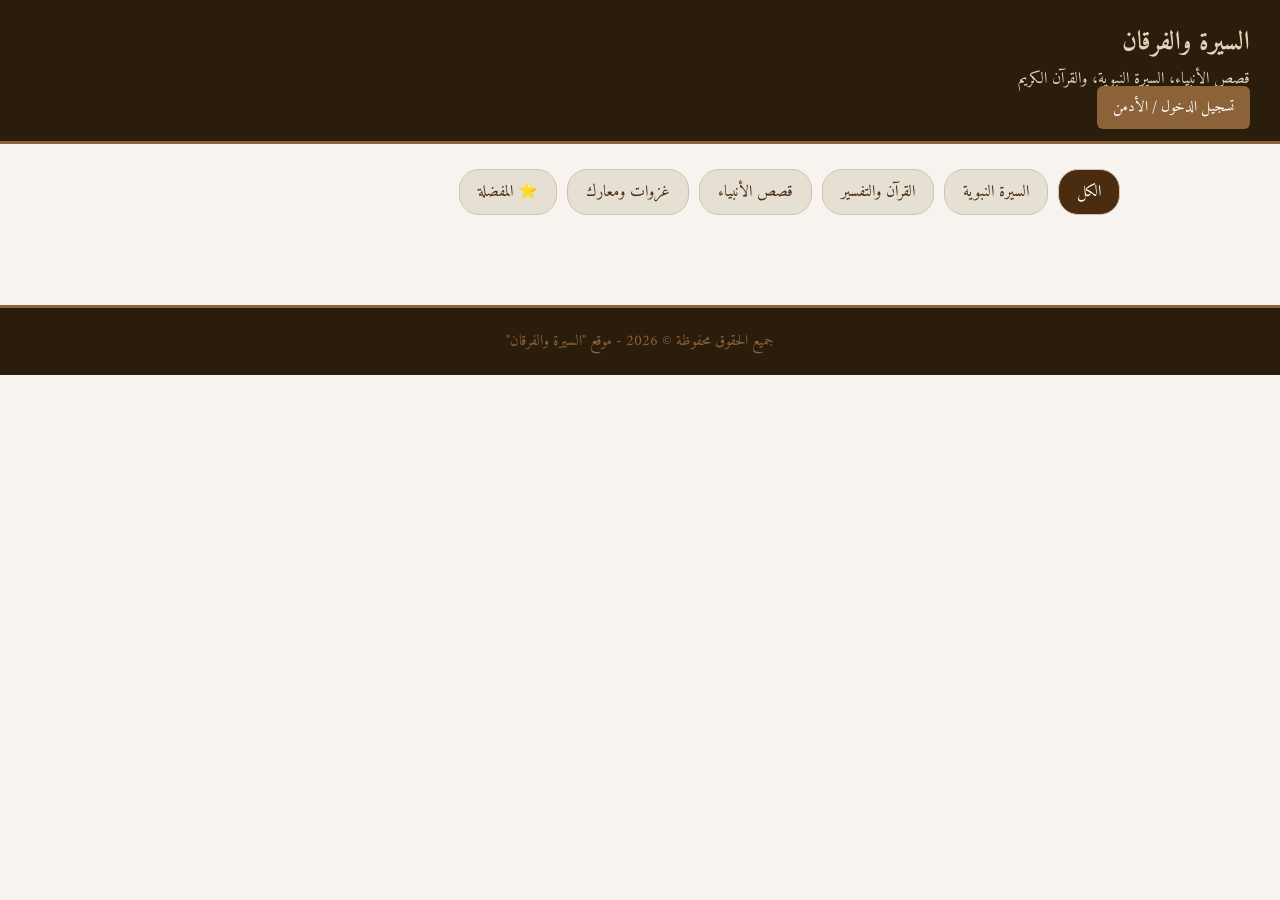
<file: AlSeerah-Wa-AlFurqan/index.html>
<!DOCTYPE html>
<html lang="ar" dir="rtl">
<head>
    <meta charset="UTF-8">
    <meta name="viewport" content="width=device-width, initial-scale=1.0">
    <title>السيرة والفرقان</title>
    <link rel="stylesheet" href="style.css">
    <link href="https://fonts.googleapis.com/css2?family=Amiri:ital,wght@0,400;0,700;1,400&display=swap" rel="stylesheet">
</head>
<body class="main-body">

    <!-- الهيدر والترويسة العلوي -->
    <header class="main-header">
        <div class="header-container">
            <div class="logo-area">
                <h1>السيرة والفرقان</h1>
                <p>قصص الأنبياء، السيرة النبوية، والقرآن الكريم</p>
            </div>
            <div class="nav-links">
                <a href="login.html" class="btn-login-nav">تسجيل الدخول / الأدمن</a>
            </div>
        </div>
    </header>

    <!-- شريط الأقسام والتصفية -->
    <nav class="category-bar">
        <button class="cat-btn active" data-cat="all">الكل</button>
        <button class="cat-btn" data-cat="seerah">السيرة النبوية</button>
        <button class="cat-btn" data-cat="quran">القرآن والتفسير</button>
        <button class="cat-btn" data-cat="prophets">قصص الأنبياء</button>
        <button class="cat-btn" data-cat="battles">غزوات ومعارك</button>
        <button class="cat-btn" data-cat="favorites">⭐ المفضلة</button>
    </nav>

    <!-- الحاوية الرئيسية لعرض المقالات والقصص -->
    <main class="content-container">
        <div id="cards-grid" class="cards-grid">
            <!-- سيتم تحميل الموضوعات هنا تلقائياً بواسطة الجافاسكربت -->
        </div>
    </main>

    <!-- الفوتر السفلي -->
    <footer class="main-footer">
        <p>جميع الحقوق محفوظة &copy; 2026 - موقع "السيرة والفرقان"</p>
    </footer>

    <script src="main.js"></script>
</body>
</html>
</file>
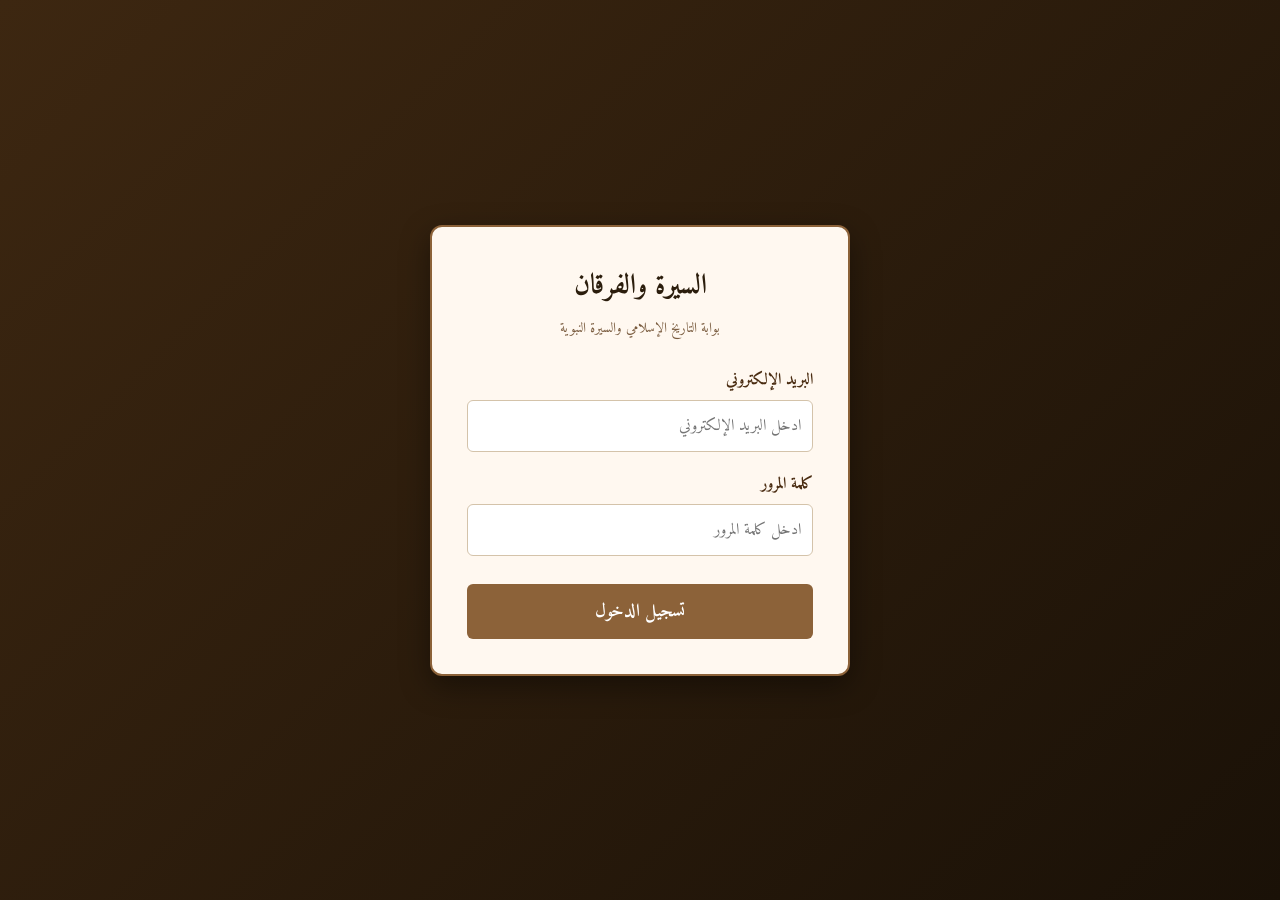
<file: AlSeerah-Wa-AlFurqan/login.html>
<!DOCTYPE html>
<html lang="ar" dir="rtl">
<head>
    <meta charset="UTF-8">
    <meta name="viewport" content="width=device-width, initial-scale=1.0">
    <title>تسجيل الدخول - السيرة والفرقان</title>
    <link rel="stylesheet" href="style.css">
    <link href="https://fonts.googleapis.com/css2?family=Amiri:ital,wght@0,400;0,700;1,400&display=swap" rel="stylesheet">
</head>
<body class="login-body">

    <div class="login-card">
        <h2>السيرة والفرقان</h2>
        <p class="subtitle">بوابة التاريخ الإسلامي والسيرة النبوية</p>

        <!-- نموذج تسجيل الدخول -->
        <form id="login-form">
            <div class="input-group">
                <label>البريد الإلكتروني</label>
                <input type="email" id="login-email" placeholder="ادخل البريد الإلكتروني" required>
            </div>

            <div class="input-group">
                <label>كلمة المرور</label>
                <input type="password" id="login-password" placeholder="ادخل كلمة المرور" required>
            </div>

            <button type="submit" class="btn-primary">تسجيل الدخول</button>
        </form>
    </div>

    <script>
        document.getElementById('login-form').addEventListener('submit', function(e) {
            e.preventDefault();
            
            const email = document.getElementById('login-email').value.trim().toLowerCase();
            const password = document.getElementById('login-password').value.trim();

            if (email === "ziad@alseerah.com" && password === "247612") {
                alert("أهلاً بك يا عم زياد، جاري التوجيه لوحة التحكم...");
                window.location.href = 'admin.html';
            } else {
                alert("تم تسجيل الدخول بنجاح!");
                window.location.href = 'index.html';
            }
        });
    </script>
</body>
</html>
</file>
<file: AlSeerah-Wa-AlFurqan/style.css>
/* تنسيقات عامة */
* {
    box-sizing: border-box;
    margin: 0;
    padding: 0;
}

body {
    font-family: 'Amiri', serif;
    background-color: #f7f4ef;
    color: #2b1d0c;
}

/* خلفية وتصميم صفحة تسجيل الدخول */
body.login-body {
    background-color: #2b1d0c !important;
    background-image: linear-gradient(135deg, #3d2711 0%, #1a1107 100%) !important;
    display: flex;
    justify-content: center;
    align-items: center;
    min-height: 100vh;
    padding: 20px;
}

.login-card {
    background: #fff8f0;
    border: 2px solid #8c6239;
    border-radius: 12px;
    padding: 35px;
    width: 100%;
    max-width: 420px;
    box-shadow: 0 10px 30px rgba(0,0,0,0.4);
    text-align: center;
}

.login-card h2 {
    color: #2b1d0c;
    margin-bottom: 5px;
    font-size: 28px;
}

.login-card .subtitle {
    color: #7a5c3f;
    font-size: 14px;
    margin-bottom: 25px;
}

.input-group {
    margin-bottom: 18px;
    text-align: right;
}

.input-group label {
    display: block;
    margin-bottom: 6px;
    color: #4a2c11;
    font-size: 16px;
    font-weight: bold;
}

.input-group input,
.input-group select,
.input-group textarea {
    width: 100%;
    padding: 11px;
    border: 1px solid #d4c3aa;
    border-radius: 6px;
    font-family: 'Amiri', serif;
    font-size: 16px;
    background: #fff;
    outline: none;
}

.input-group input:focus,
.input-group select:focus,
.input-group textarea:focus {
    border-color: #8c6239;
    box-shadow: 0 0 5px rgba(140, 98, 57, 0.3);
}

.btn-primary {
    background-color: #8c6239;
    color: white;
    border: none;
    padding: 12px;
    width: 100%;
    border-radius: 6px;
    font-family: 'Amiri', serif;
    font-size: 18px;
    cursor: pointer;
    transition: 0.3s;
    margin-top: 10px;
    font-weight: bold;
}

.btn-primary:hover {
    background-color: #4a2c11;
}

.switch-text {
    margin-top: 20px;
    font-size: 14px;
    color: #555;
}

.switch-text a {
    color: #8c6239;
    text-decoration: none;
    font-weight: bold;
}

.switch-text a:hover {
    text-decoration: underline;
}

/* الهيدر والعناوين العلوية */
.admin-header, .main-header {
    background-color: #2b1d0c;
    color: #e2d2b8;
    padding: 20px 30px;
    display: flex;
    justify-content: space-between;
    align-items: center;
    border-bottom: 3px solid #8c6239;
}

.admin-header h1, .logo-area h1 {
    font-size: 26px;
}

.header-actions a, .btn-login-nav {
    background-color: #8c6239;
    color: white;
    text-decoration: none;
    padding: 8px 16px;
    border-radius: 6px;
    font-size: 15px;
    transition: 0.3s;
}

.header-actions a:hover, .btn-login-nav:hover {
    background-color: #4a2c11;
}

.btn-danger {
    background-color: #a83232;
    color: white;
    border: none;
    padding: 8px 14px;
    border-radius: 6px;
    cursor: pointer;
    font-family: 'Amiri', serif;
    font-size: 14px;
}

.btn-danger:hover {
    background-color: #822424;
}

/* الحاويات والكروت */
.admin-container, .content-container {
    max-width: 1000px;
    margin: 30px auto;
    padding: 0 20px;
}

.admin-card {
    background: #ffffff;
    border: 1px solid #d4c3aa;
    border-radius: 10px;
    padding: 30px;
    margin-bottom: 25px;
    box-shadow: 0 4px 12px rgba(0,0,0,0.04);
}

.admin-card h2 {
    color: #4a2c11;
    margin-bottom: 20px;
    font-size: 22px;
    border-bottom: 1px solid #eee;
    padding-bottom: 10px;
}

/* شريط الأقسام */
.category-bar {
    max-width: 1000px;
    margin: 25px auto 10px;
    padding: 0 20px;
    display: flex;
    gap: 10px;
    flex-wrap: wrap;
}

.cat-btn {
    background-color: #e6dfd3;
    border: 1px solid #d4c3aa;
    padding: 8px 18px;
    border-radius: 20px;
    cursor: pointer;
    font-family: 'Amiri', serif;
    font-size: 16px;
    color: #4a2c11;
    transition: 0.3s;
}

.cat-btn.active, .cat-btn:hover {
    background-color: #4a2c11;
    color: #fff;
}

/* شبكة الكروت في الرئيسية */
.cards-grid {
    display: grid;
    grid-template-columns: repeat(auto-fill, minmax(300px, 1fr));
    gap: 25px;
}

.story-card {
    background: #ffffff;
    border: 1px solid #d4c3aa;
    border-radius: 10px;
    overflow: hidden;
    box-shadow: 0 4px 12px rgba(0,0,0,0.04);
    display: flex;
    flex-direction: column;
}

.card-img {
    width: 100%;
    height: 190px;
    object-fit: cover;
}

.card-body {
    padding: 20px;
    display: flex;
    flex-direction: column;
    flex-grow: 1;
}

.card-tag {
    font-size: 12px;
    background-color: #f3e8d7;
    color: #8c6239;
    padding: 3px 10px;
    border-radius: 4px;
    align-self: flex-start;
    margin-bottom: 10px;
    font-weight: bold;
}

.card-title {
    color: #2b1d0c;
    font-size: 20px;
    margin-bottom: 10px;
}

.card-text {
    color: #555;
    font-size: 15px;
    line-height: 1.6;
    margin-bottom: 15px;
    white-space: pre-line;
    flex-grow: 1;
}

.card-footer {
    display: flex;
    justify-content: space-between;
    align-items: center;
    border-top: 1px solid #eee;
    padding-top: 12px;
}

.fav-btn {
    background: none;
    border: none;
    cursor: pointer;
    font-family: 'Amiri', serif;
    color: #a83232;
    font-size: 15px;
    font-weight: bold;
}

.main-footer {
    text-align: center;
    padding: 20px;
    background: #2b1d0c;
    color: #8c6239;
    margin-top: 60px;
    font-size: 15px;
    border-top: 3px solid #8c6239;
}
</file>
